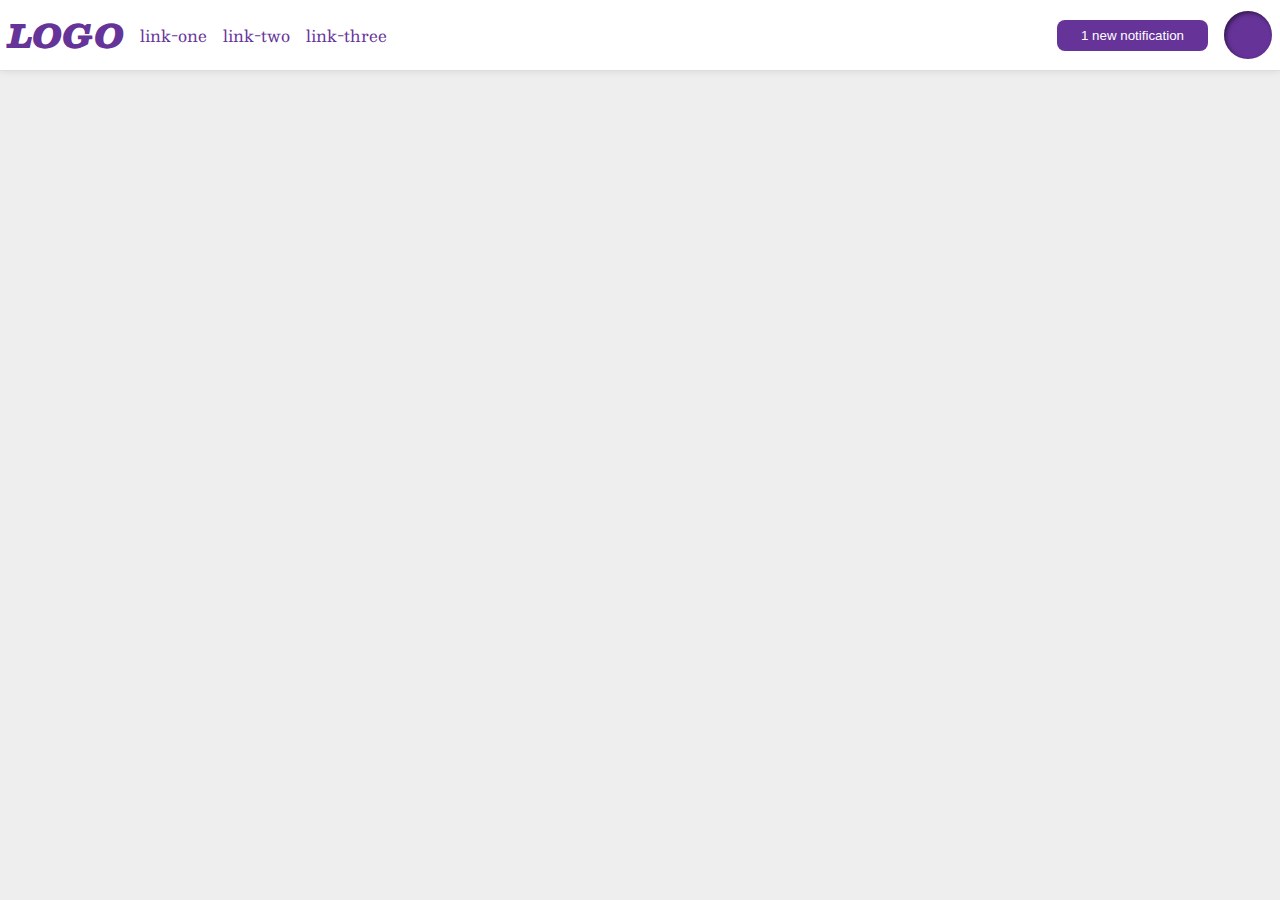
<file: flex/03-flex-header-2/index.html>
<!DOCTYPE html>
<html lang="en">
  <head>
    <meta charset="UTF-8">
    <meta http-equiv="X-UA-Compatible" content="IE=edge">
    <meta name="viewport" content="width=device-width, initial-scale=1.0">
    <title>Flex Header 2</title>
    <link rel="stylesheet" href="style.css">
  </head>
  <body>
    <div class="header">
        <div class="left">
        <div class="logo">
          LOGO
        </div>
        <ul class="links">
          <li><a href="https://google.com">link-one</a></li>
          <li><a href="https://google.com">link-two</a></li>
          <li><a href="https://google.com">link-three</a></li>
        </ul>
      </div>
      <div class="right">
        <button class="notifications">
          1 new notification
        </button>
        <div class="profile-image"></div>
        </div>
    </div>
  </body>
</html>
</file>
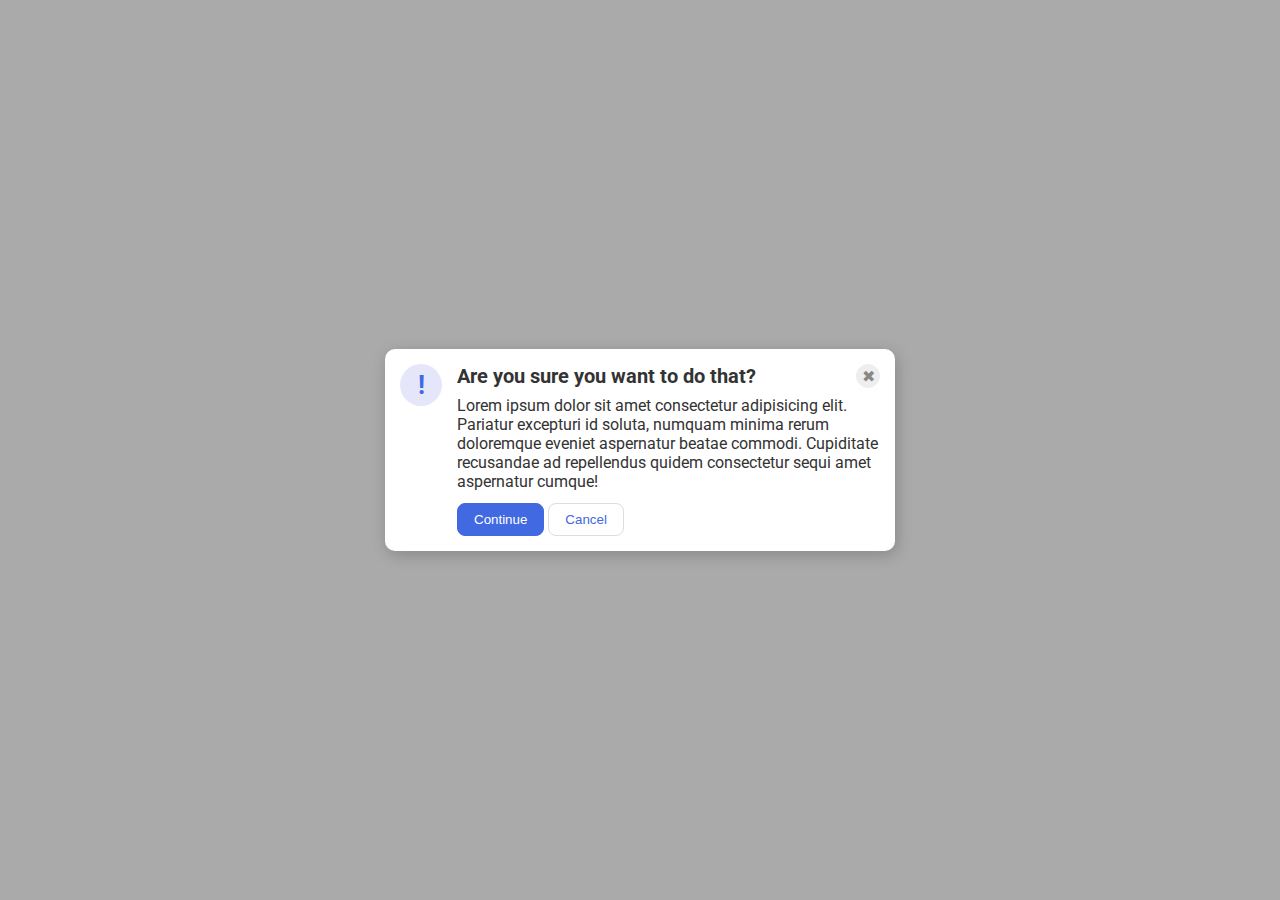
<file: flex/05-flex-modal/index.html>
<!DOCTYPE html>
<html lang="en">
  <head>
    <meta charset="UTF-8">
    <meta http-equiv="X-UA-Compatible" content="IE=edge">
    <meta name="viewport" content="width=device-width, initial-scale=1.0">
    <link rel="stylesheet" href="style.css">
    <title>Modal</title>
  </head>
  <body>
    <div class="modal">
      <div class="icon-container">
        <div class="icon">!</div>
    </div>
      
      <div class="other-container">
        <div class="top">
          <div class="header">Are you sure you want to do that?</div>
          <button class="close-button">✖</button>
        </div>
        
        <div class="bottom">
          <div class="text">Lorem ipsum dolor sit amet consectetur adipisicing elit. Pariatur excepturi id soluta, numquam minima rerum doloremque eveniet aspernatur beatae commodi. Cupiditate recusandae ad repellendus quidem consectetur sequi amet aspernatur cumque!</div> 
          <button class="continue">Continue</button>
          <button class="cancel">Cancel</button>
        </div>
      </div>
      
    </div>
  </body>
</html>
</file>
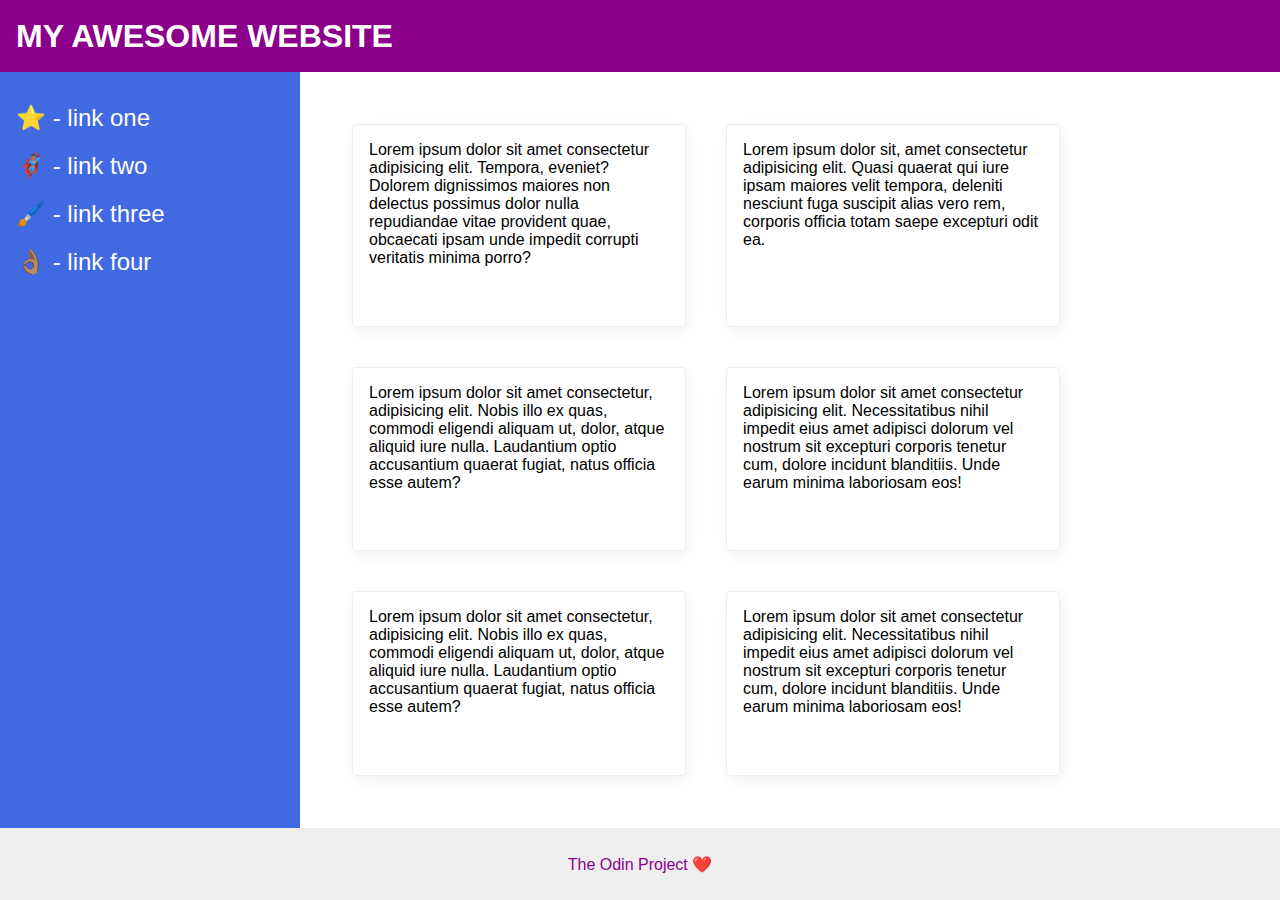
<file: flex/07-flex-layout-2/index.html>
<!DOCTYPE html>
<html lang="en">
  <head>
    <meta charset="UTF-8">
    <meta http-equiv="X-UA-Compatible" content="IE=edge">
    <meta name="viewport" content="width=device-width, initial-scale=1.0">
    <title>The Holy Grail</title>
    <link rel="stylesheet" href="style.css">
  </head>
  <body>
    <div class="header">
      MY AWESOME WEBSITE
    </div>
    
    <div class="content">
        <div class="sidebar">
          <ul>
            <li><a href="#">⭐ - link one</a></li>
            <li><a href="#">🦸🏽‍♂️ - link two</a></li>
            <li><a href="#">🖌️ - link three</a></li>
            <li><a href="#">👌🏽 - link four</a></li>
          </ul>
        </div>

      <div class="cards">
        <div class="card">Lorem ipsum dolor sit amet consectetur adipisicing elit. Tempora, eveniet? Dolorem dignissimos maiores non delectus possimus dolor nulla repudiandae vitae provident quae, obcaecati ipsam unde impedit corrupti veritatis minima porro?</div>
        <div class="card">Lorem ipsum dolor sit, amet consectetur adipisicing elit. Quasi quaerat qui iure ipsam maiores velit tempora, deleniti nesciunt fuga suscipit alias vero rem, corporis officia totam saepe excepturi odit ea.</div>
        <div class="card">Lorem ipsum dolor sit amet consectetur, adipisicing elit. Nobis illo ex quas, commodi eligendi aliquam ut, dolor, atque aliquid iure nulla. Laudantium optio accusantium quaerat fugiat, natus officia esse autem?</div>
        <div class="card">Lorem ipsum dolor sit amet consectetur adipisicing elit. Necessitatibus nihil impedit eius amet adipisci dolorum vel nostrum sit excepturi corporis tenetur cum, dolore incidunt blanditiis. Unde earum minima laboriosam eos!</div>
        <div class="card">Lorem ipsum dolor sit amet consectetur, adipisicing elit. Nobis illo ex quas, commodi eligendi aliquam ut, dolor, atque aliquid iure nulla. Laudantium optio accusantium quaerat fugiat, natus officia esse autem?</div>
        <div class="card">Lorem ipsum dolor sit amet consectetur adipisicing elit. Necessitatibus nihil impedit eius amet adipisci dolorum vel nostrum sit excepturi corporis tenetur cum, dolore incidunt blanditiis. Unde earum minima laboriosam eos!</div>
      </div>
  </div>
    
    <div class="footer">
      The Odin Project ❤️
    </div>
  </body>
</html>
</file>
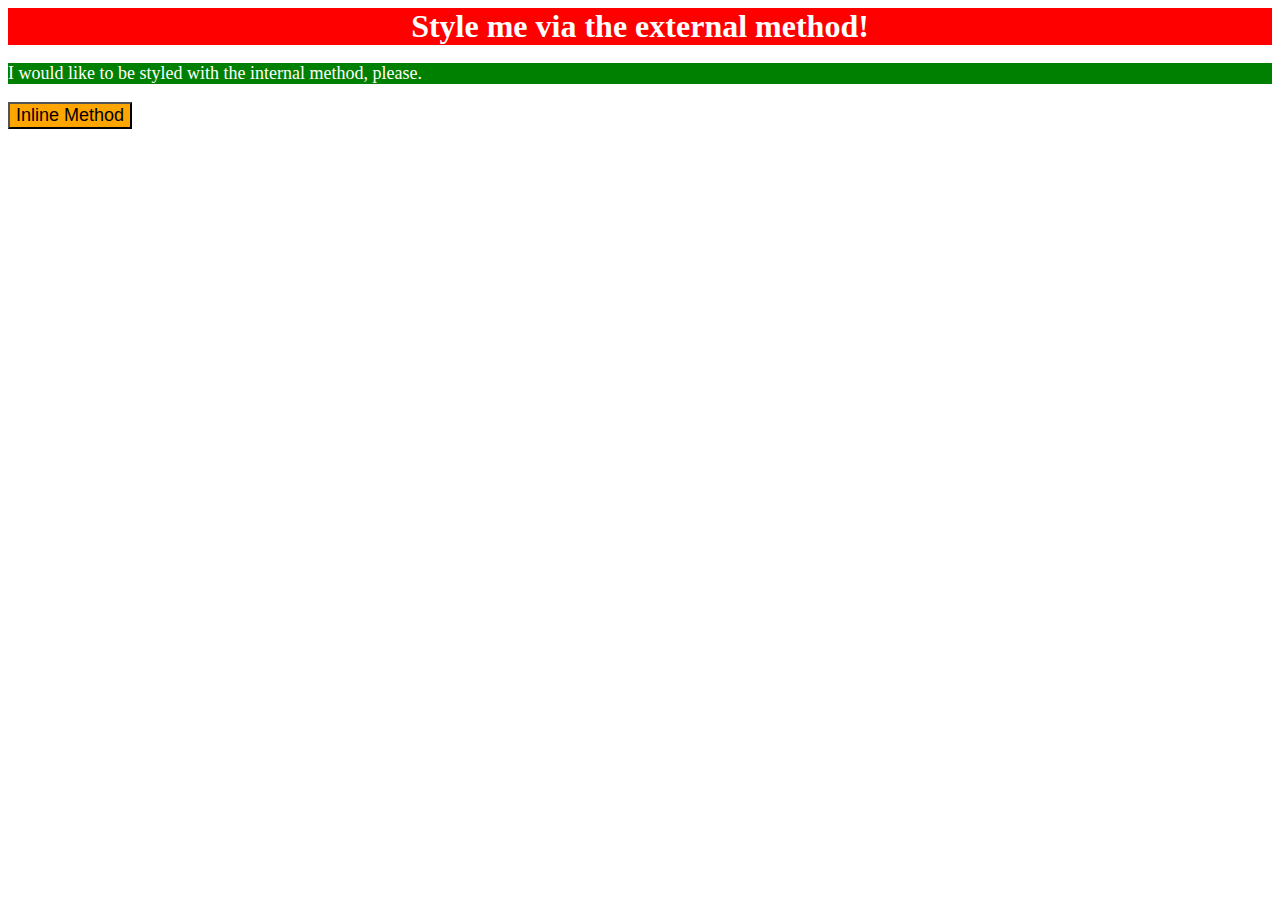
<file: foundations/01-css-methods/index.html>
<!DOCTYPE html>
<html lang="en">
  <head>
    <meta charset="UTF-8">
    <meta http-equiv="X-UA-Compatible" content="IE=edge">
    <meta name="viewport" content="width=device-width, initial-scale=1.0">
    <title>Methods for Adding CSS</title>
    <link rel="stylesheet" href="styles.css">
    <style>
      p {
        background-color: green;
        color: white;
        font-size: 18px;
      }
    </style>
  </head>
  <body>
    <div>Style me via the external method!</div>
    <p>I would like to be styled with the internal method, please.</p>
    <button style="background-color: orange; font-size: 18px;">Inline Method</button>
  </body>
</html>
</file>
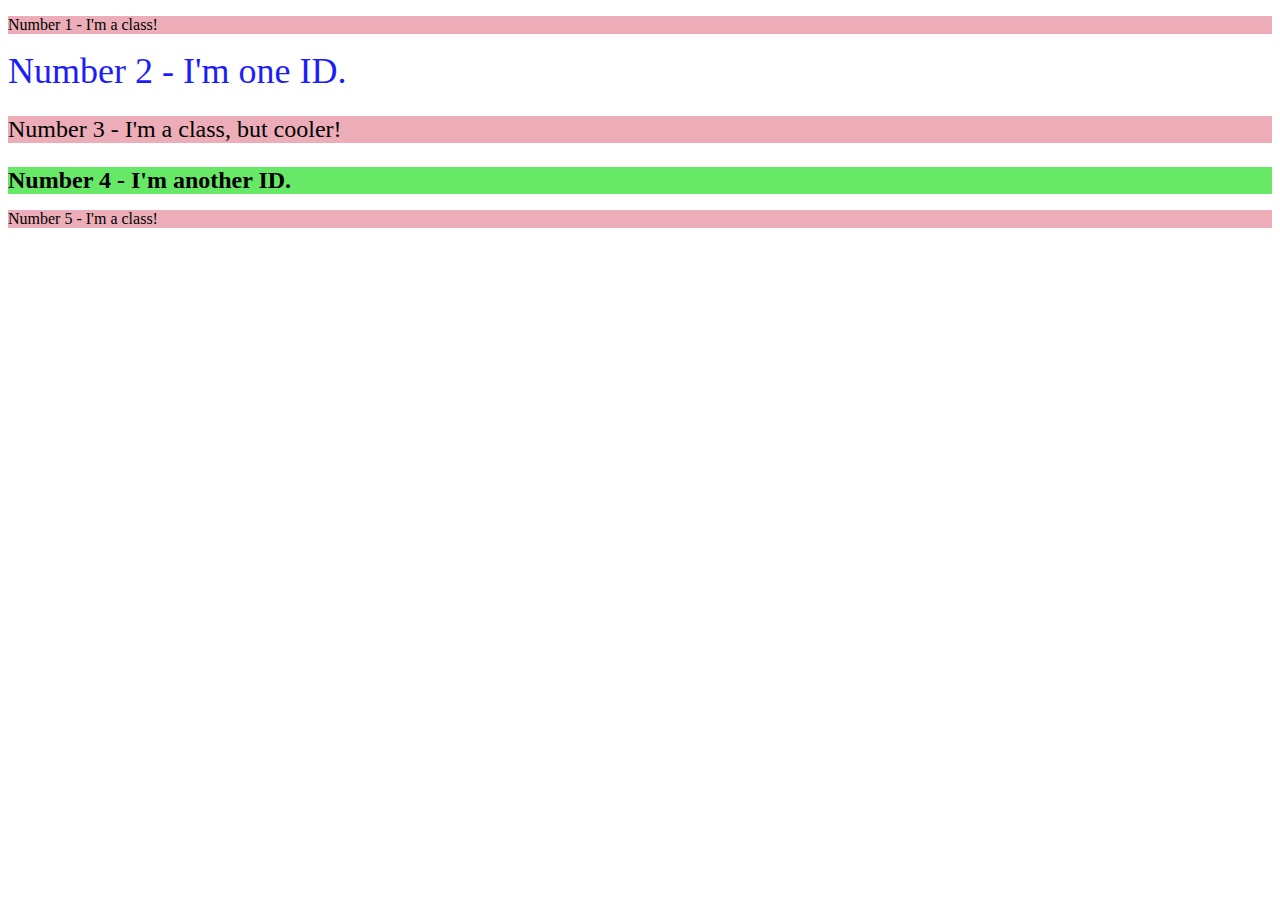
<file: foundations/02-class-id-selectors/index.html>
<!DOCTYPE html>
<html lang="en">
  <head>
    <meta charset="UTF-8">
    <meta http-equiv="X-UA-Compatible" content="IE=edge">
    <meta name="viewport" content="width=device-width, initial-scale=1.0">
    <title>Class and ID Selectors</title>
    <link rel="stylesheet" href="style.css">
  </head>
  <body>
    <p class="odd" id="first">Number 1 - I'm a class!</p>
    <div id="second">Number 2 - I'm one ID.</div>
    <p class="odd font-size">Number 3 - I'm a class, but cooler!</p>
    <div id="fourth" class="font-size">Number 4 - I'm another ID.</div>
    <p class="odd" id="fifth">Number 5 - I'm a class!</p>
  </body>
</html>
</file>
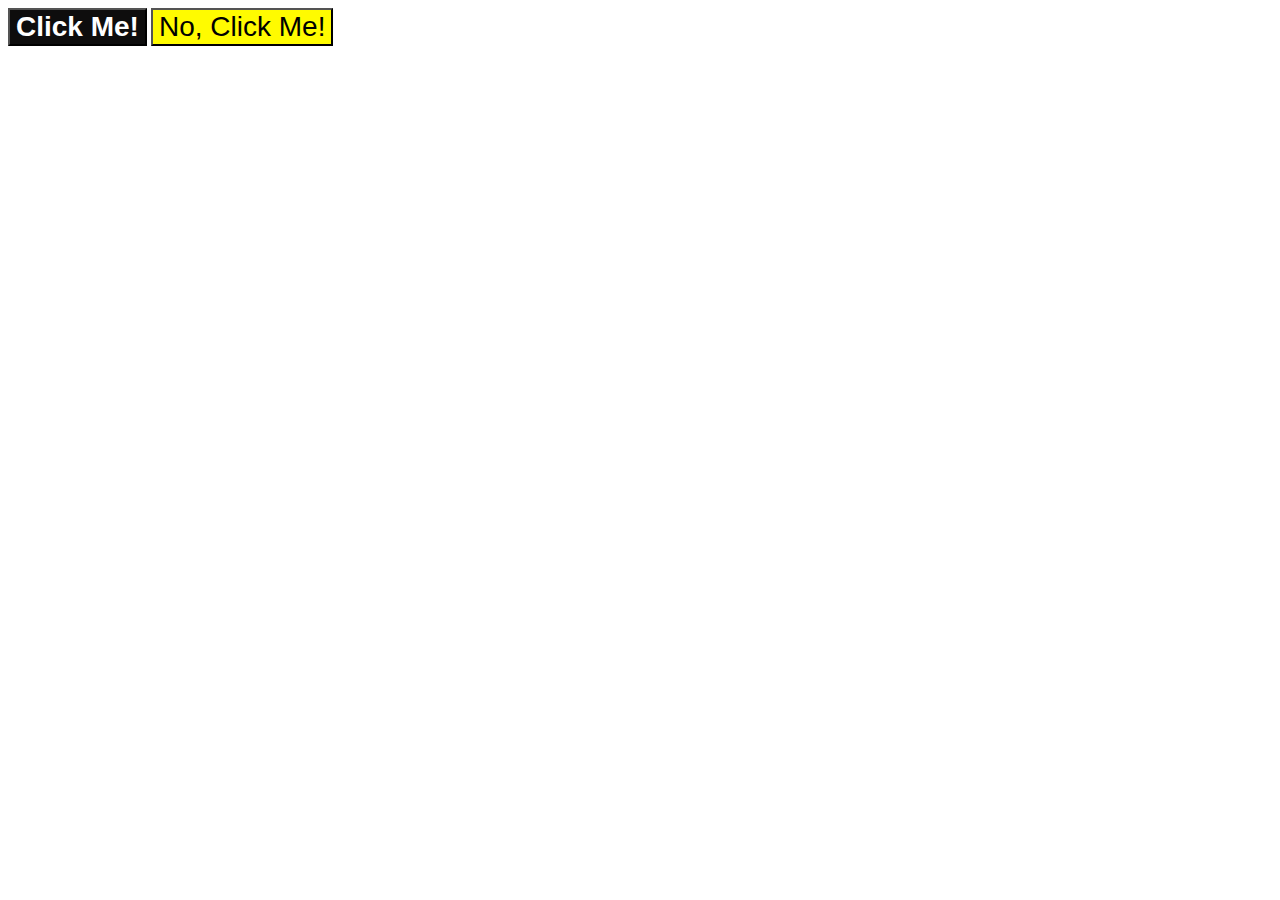
<file: foundations/03-grouping-selectors/index.html>
<!DOCTYPE html>
<html lang="en">
  <head>
    <meta charset="UTF-8">
    <meta http-equiv="X-UA-Compatible" content="IE=edge">
    <meta name="viewport" content="width=device-width, initial-scale=1.0">
    <title>Grouping Selectors</title>
    <link rel="stylesheet" href="style.css">
  </head>
  <body>
    <button class="first">Click Me!</button>
    <button class="second">No, Click Me!</button>
  </body>
</html>
</file>
<file: flex/03-flex-header-2/style.css>
/* this is some magical font-importing.  
you'll learn about it later. */
@import url('https://fonts.googleapis.com/css2?family=Besley:ital,wght@0,400;1,900&display=swap');

body {
  margin: 0;
  background: #eee;
  font-family: Besley, serif;
}

.header {
  background: white;
  border-bottom: 1px solid #ddd;
  box-shadow: 0 0 8px rgba(0,0,0,.1);
  display: flex;
  justify-content: space-between;
  align-items: center;
  padding: 8px;
}

.left,
.right {
  display: flex;
  align-items: center;
  gap: 16px;
}

.profile-image {
  background: rebeccapurple;
  box-shadow: inset 2px 2px 4px rgba(0,0,0,.5);
  border-radius: 50%;
  width: 48px;
  height: 48px;
}

.logo {
  color: rebeccapurple;
  font-size: 32px;
  font-weight: 900;
  font-style: italic;
}

button {
  border: none;
  border-radius: 8px;
  background: rebeccapurple;
  color: white;
  padding: 8px 24px;
}

a {
  /* this removes the line under our links */
  text-decoration: none;
  color: rebeccapurple;
}

ul {
  list-style-type: none;
  padding: 0;
  margin: 0;
  display: flex;
  gap: 16px;
}
</file>
<file: flex/05-flex-modal/style.css>
@import url('https://fonts.googleapis.com/css2?family=Roboto:wght@400;700&display=swap');

html, body {
  height: 100%;
}

body {
  font-family: Roboto, sans-serif;
  margin: 0;
  background: #aaa;
  color: #333;
  /* I'll give you this one for free lol */
  display: flex;
  align-items: center;
  justify-content: center;
}

.modal {
  background: white;
  width: 480px;
  border-radius: 10px;
  box-shadow: 2px 4px 16px rgba(0,0,0,.2);
  display: flex;
  padding: 15px;
}

.icon {
  color: royalblue;
  font-size: 26px;
  font-weight: 700;
  background: lavender;
  width: 42px;
  height: 42px;
  border-radius: 50%;
  display: flex;
  align-items: center;
  justify-content: center;
  margin-right: 15px;
}

.close-button {
  background: #eee;
  border-radius: 50%;
  color: #888;
  font-weight: 400;
  font-size: 16px;
  height: 24px;
  width: 24px;
  display: flex;
  align-items: center;
  justify-content: center;
  border: 1px solid #eee;
  padding: 0;
  margin-left: auto;
}

button {
  cursor: pointer;
  padding: 8px 16px;
  border-radius: 8px;
}

button.continue {
  background: royalblue;
  border: 1px solid royalblue;
  color: white;
}

button.cancel {
  background: white;
  border: 1px solid #ddd;
  color: royalblue;
}

.top {
  display: flex;
  align-items: center;
  margin-bottom: 8px;
}

.header {
  font-size: 20px;
  font-weight: bold;
}

.text {
  margin-bottom: 12px;
}
</file>
<file: flex/07-flex-layout-2/style.css>
body {
  font-family: -apple-system, BlinkMacSystemFont, 'Segoe UI', Roboto, Oxygen, Ubuntu, Cantarell, 'Open Sans', 'Helvetica Neue', sans-serif;
  margin: 0;
  min-height: 100vh;
  display: flex;
  flex-direction: column;
}

.header {
  height: 72px;
  background: darkmagenta;
  color: white;
  display: flex;
  align-items: center;
  font-size: 32px;
  font-weight: 900;
  padding-left: 16px;
}

.content {
  display: flex;
  flex: 1;
}

.footer {
  height: 72px;
  background: #eee;
  color: darkmagenta;
  display: flex;
  justify-content: center;
  align-items: center;
}

.sidebar {
  width: 300px;
  background: royalblue;
  box-sizing: border-box;
  flex-shrink: 0;
  padding: 16px;
}

.sidebar a {
  font-size: 24px;
  text-decoration: none;
  color: white;
}

.sidebar ul {
  list-style: none;
  padding-left: 0;
}

.sidebar li {
  margin-bottom: 20px;
}

.cards {
  display: flex;
  flex-wrap: wrap;
  padding: 32px;

}

.card {
  border: 1px solid #eee;
  box-shadow: 2px 4px 16px rgba(0,0,0,.06);
  border-radius: 4px;
  width: 300px;
  padding: 16px;
  margin: 20px;
}
</file>
<file: foundations/01-css-methods/styles.css>
div {
    background-color: red;
    color: white;
    font-size: 32px;
    font-weight: bold;
    text-align: center;

}
</file>
<file: foundations/02-class-id-selectors/style.css>
.odd {
    background-color: #ecadb8;
    font-family: 'Verdana', 'DejaVu Sand' sans-serif;
}

#second {
    color: rgb(29, 29, 250);
    font-size: 36px;
}

.font-size {
    font-size: 24px;
}

#fourth{
    background-color: #67e967;
    font-weight: bold;
}
</file>
<file: foundations/03-grouping-selectors/style.css>
.first,
.second {
    font-size: 28px;
    font-family: Helvetica, 'Times New Roman', sans-serif;
}

.first {
    background-color: #0e0d0d;
    color: white;
    font-weight: bold;
}

.second {
    background-color: rgb(255, 251, 0);
}
</file>
